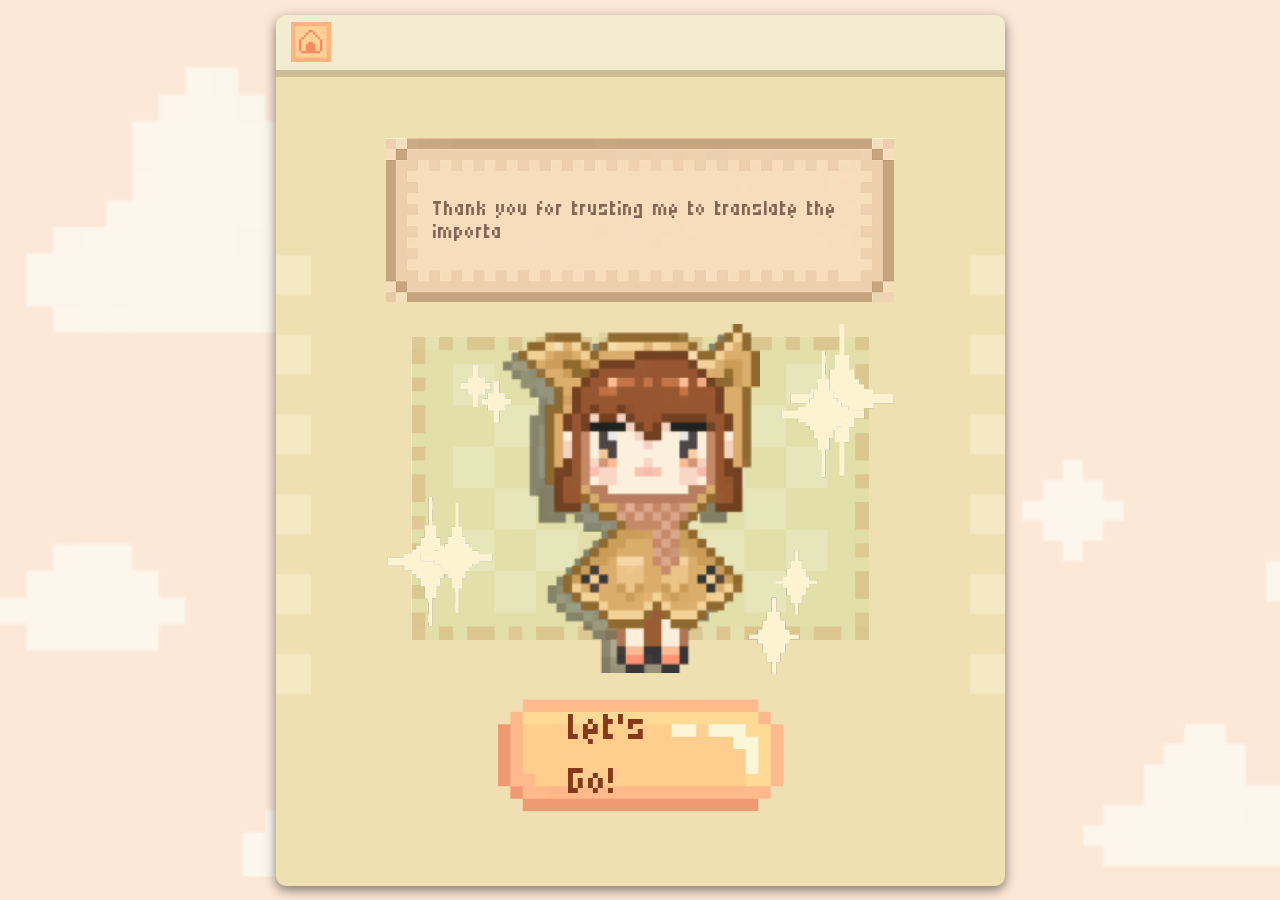
<file: html/questions.html>
<!DOCTYPE html>
<html lang="en">
<head>
    <meta charset="UTF-8">
    <title>Page Title</title>
    <script src="../javascript/dialogue.js" defer></script>
    <script src="../javascript/welcomeText.js" defer></script>
    <link rel="stylesheet" href="../css/main.css">
    <link rel="stylesheet" href="../css/quiz.css">
    <link rel="stylesheet" href="../css/questions.css">
    <link rel="stylesheet" href="../css/components.css">
    <link rel="preconnect" href="https://fonts.googleapis.com">
    <link rel="preconnect" href="https://fonts.googleapis.com">
    <link rel="preconnect" href="https://fonts.gstatic.com" crossorigin>
    <link href="https://fonts.googleapis.com/css2?family=Micro+5&display=swap" rel="stylesheet">
</head>
<body>
<div class="layered-background">
    <img class="background-layer" src="../images/decor/cloud_background.png" alt="Background Layer">
    <div class="question-app">
        <div class="question-header">
            <div class="question-header-top">
                <div class="header-home">
                    <a href="../html/start.html">
                        <img class="home-icon" src="../images/icons/home_icon.jpg" alt="Home Icon">
                    </a>
                </div>
            </div>
            <div class="question-header-shadow"></div>
        </div>
        <div class="home-main"> 
            <img class="home-main-decor" src="../images/decor/quiz_decor.png" alt="Main Decor">
            <div class="home-main-content">
                <div class="text-box-container">
                    <p id="box-text"></p>
                    <img class="text-box" src="../images/UI/text_box.png" alt="Text Box">
                </div>
                <div class="question-layers">
                    <div class="question-background"> 
                        <img class="quiz-background" src="../images/decor/quiz_background.png" alt="Question Image">
                    </div>
                    <img class="quiz-character-a" src="../images/characters/Catrina.png" alt="Quiz Cat">
                    <div class="sparkle-container">
                        <img class="bg bg1" src="../images/decor/sparkle_1.png" alt="Catrina Decor">
                        <img class="bg bg2" src="../images/decor/sparkle_2.png" alt="Catrina Decor">
                    </div>
                </div>
                <a href="../html/quiz.html" class="start-link">
                    <div class="button-container">
                        <img class="button" src="../images/buttons/button_b.png" alt="Start Button">
                        <img class="button-hover" src="../images/buttons/button_b2.png">
                        <h1 class="button-2-text">Let's Go!</h1>
                    </div>
                </a>
            </div>
            <img class="home-main-decor" src="../images/decor/quiz_decor.png" alt="Main Decor">
        </div>
    </div>
</div>
</body>

</html>
</file>
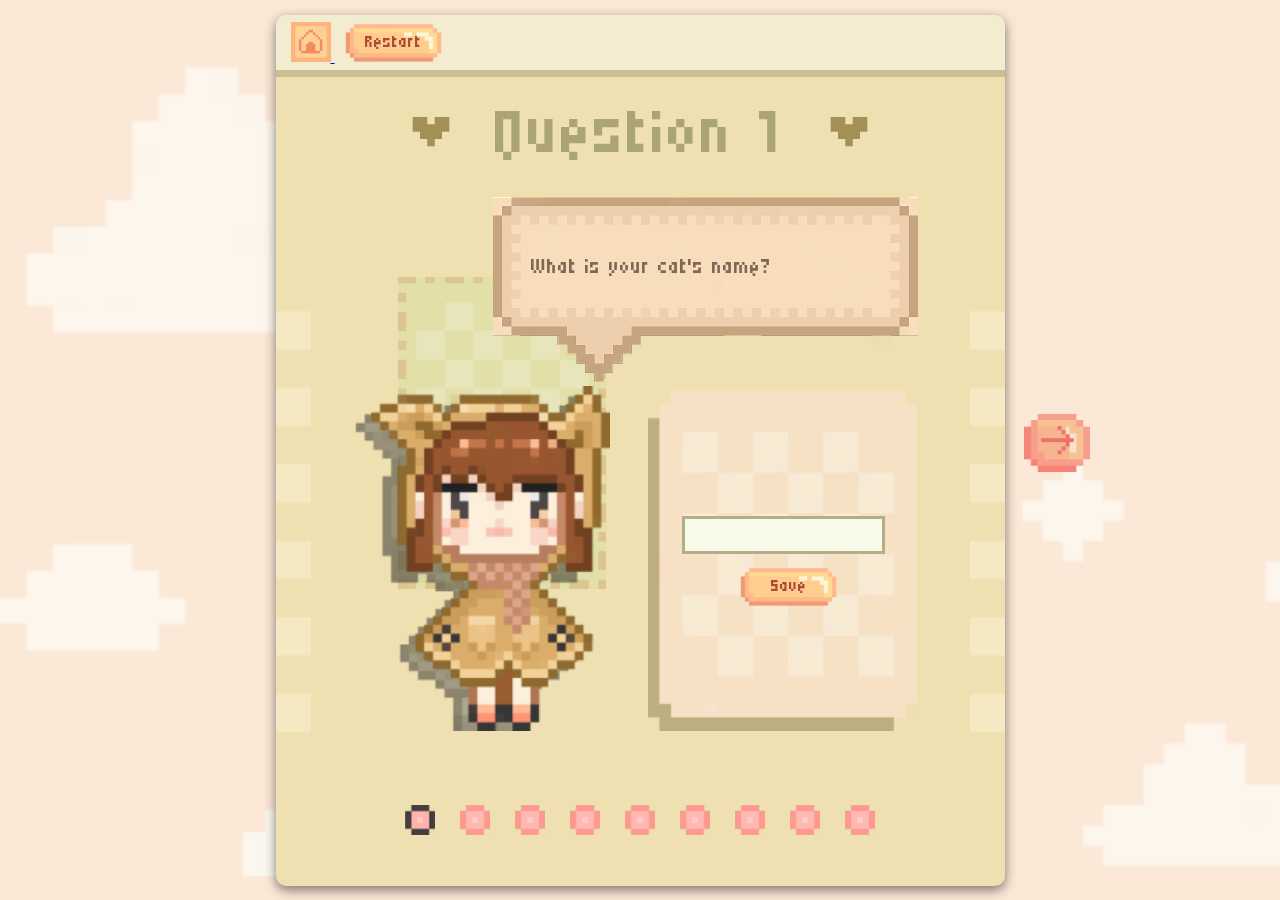
<file: html/quiz.html>
<!DOCTYPE html>
<html lang="en">
<head>
    <meta charset="UTF-8">
    <title>Page Title</title>
    <script src="../javascript/quizData.js" defer></script>
    <script src="../javascript/dialogue.js" defer></script>
    <script src="../javascript/quiz.js" defer></script>
    <link rel="stylesheet" href="../css/main.css">
    <link rel="stylesheet" href="../css/quiz.css">
    <link rel="stylesheet" href="../css/questions.css">
    <link rel="stylesheet" href="../css/components.css">
    <link rel="preconnect" href="https://fonts.googleapis.com">
    <link rel="preconnect" href="https://fonts.googleapis.com">
    <link rel="preconnect" href="https://fonts.gstatic.com" crossorigin>
    <link href="https://fonts.googleapis.com/css2?family=Micro+5&display=swap" rel="stylesheet"></head>
<body>
<div class="layered-background">
    <div class="arrow-buttons">
        <div id="left-arrow-container" class ="button-container">
        <img id="left-arrow" class="arrow-button" src="../images/buttons/arrow_left.png" alt="Left Arrow">
        <img id="left-hover" class="arrow-hover" src="../images/buttons/left_hover.png">
        </div>
        <div id="right-arrow-container" class ="button-container">
        <img id="right-arrow" class="arrow-button" src="../images/buttons/arrow_right.png" alt="Right Arrow">
        <img id="right-hover" class="arrow-hover" src="../images/buttons/right_hover.png">
        </div>
    </div>
    <img class="background-layer" src="../images/decor/cloud_background.png" alt="Background Layer">
    <div class ="quiz-navigation">
        <img class="position-marker"> 
        <img class="position-marker">
        <img class="position-marker">
        <img class="position-marker">
        <img class="position-marker">
        <img class="position-marker"> 
        <img class="position-marker">
        <img class="position-marker">
        <img class="position-marker">
    </div>

<div class ="quiz-app">
    <div class="card-container">
        <div class="card-active">
            <div class="question-header">
                <div class="question-header-top">
                    <div class="header-home">
                        <a href="../html/start.html">
                            <img class="home-icon" src="../images/icons/home_icon.jpg" alt="Home Icon">
                        </a>
                        <div class="button-container">
                            <img class="restart-button" src="../images/buttons/button_b.png" alt="Restart Button">
                            <img class="restart-button-hover" src="../images/buttons/button_b2.png">
                            <h1 class="restart-button-text">Restart</h1>
                        </div>
                    </div>
                </div>
                <div class="question-header-shadow"></div>
            </div>
                <div class="quiz-container"> 
                        <img class="quiz-main-decor" src="../images/decor/quiz_decor.png" alt="Main Decor">
                    <div class="quiz-main">
                    <div class="quiz-header"> 
                        <img class="small_heart_2" src="../images/decor/small_heart_2.png" alt="Small Heart">
                        <h1 id= question-title class="quiz-header-text"></h1>
                        <img class="small_heart_2" src="../images/decor/small_heart_2.png" alt="Small Heart">
                    </div>
                    <div class="quiz-main-content">
                            <div class="question-background-2"> 
                                <img class="quiz-background" src="../images/decor/quiz_background_2.png" alt="Question Image">
                            </div>
                        <div class="quiz-content-container">
                            <div class="quiz-text-box-container">
                                <p id="quiz-box-text"></p>
                                <img class="quiz-text-box" src="../images/UI/quiz_text_box.png" alt="Text Box">
                            </div>
                            <div class="quiz-lower-content">
                                <img class="quiz-character" src="../images/characters/Catrina.png" alt="Quiz Cat">
                                <div class="answer-container">
                                    <div class="answer-content">
                                        <!-- <p class="answer-text">My cat's name is:</p>
                                        <input type="text" placeholder="Enter name"> -->
                                        <div id="answer-area">
                                            <!-- JavaScript inserts the question and input here -->
                                        </div>
                                        <div id="save-button" class="button-container">
                                            <img class="restart-button" src="../images/buttons/button_b.png" alt="Restart Button">
                                            <img class="restart-button-hover" src="../images/buttons/button_b2.png">
                                            <h1 id="save-text" class="restart-button-text">Save</h1>
                                        </div>
                                    </div>
                                    <img class="answer-box" src="../images/UI/quiz_background.png" alt="Answer Box">
                                </div>
                            </div>
                        </div>
                    </div>
                </div>
                <img class="quiz-main-decor" src="../images/decor/quiz_decor.png" alt="Main Decor">
            </div>
        </div>
</div>
</div>
</body>
</html>
</file>
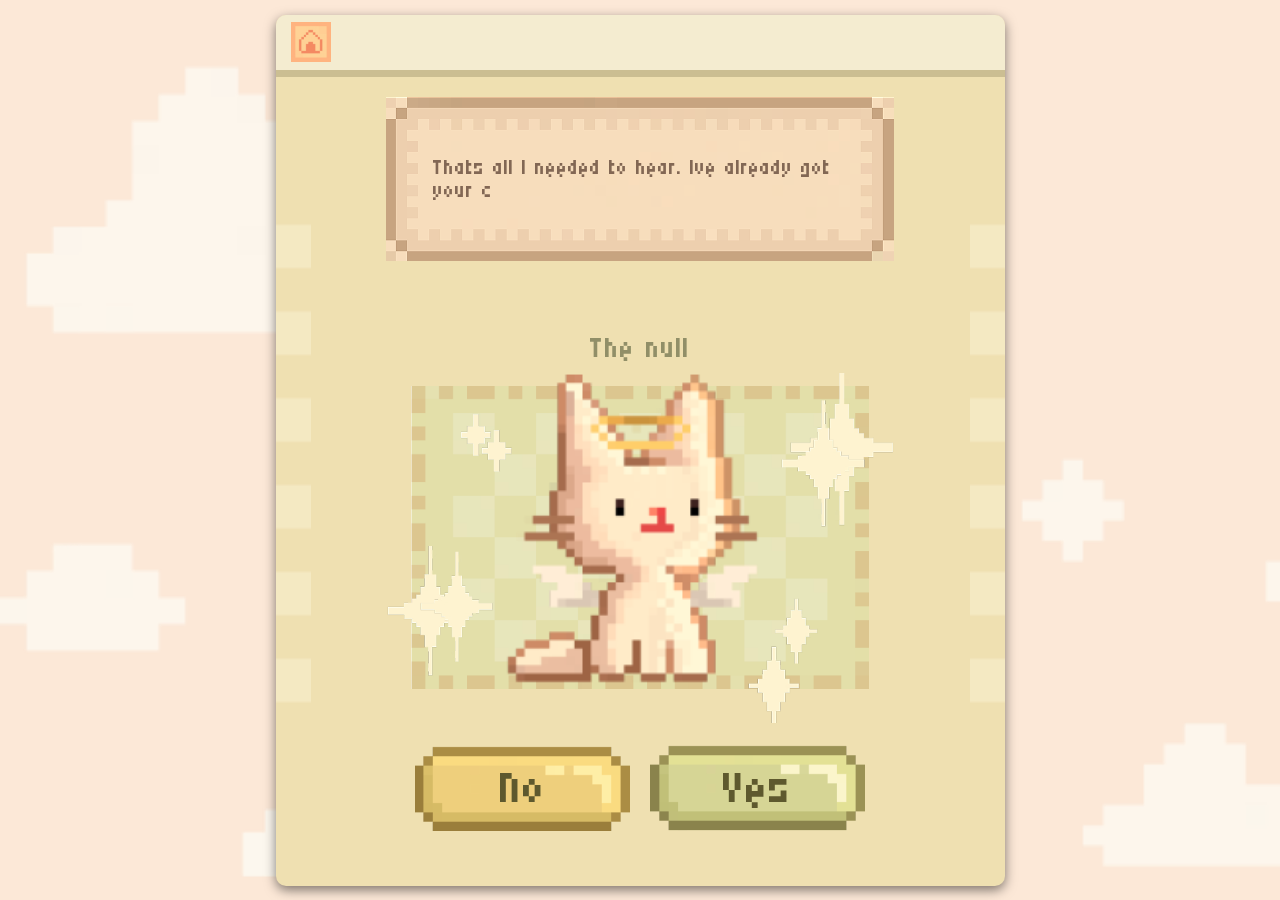
<file: html/result.html>
<!DOCTYPE html>
<html lang="en">
<head>
    <meta charset="UTF-8">
    <title>Page Title</title>
    <script src="../javascript/dialogue.js" defer></script>
    <script src="../javascript/welcomeText.js" defer></script>
    <link rel="stylesheet" href="../css/main.css">
    <link rel="stylesheet" href="../css/quiz.css">
    <link rel="stylesheet" href="../css/questions.css">
    <link rel="stylesheet" href="../css/components.css">
    <link rel="stylesheet" href="../css/result.css">
    <link rel="preconnect" href="https://fonts.googleapis.com">
    <link rel="preconnect" href="https://fonts.googleapis.com">
    <link rel="preconnect" href="https://fonts.gstatic.com" crossorigin>
    <link href="https://fonts.googleapis.com/css2?family=Micro+5&display=swap" rel="stylesheet">
</head>
<body>
<div class="layered-background">
    <img class="background-layer" src="../images/decor/cloud_background.png" alt="Background Layer">
    <div class="question-app">
        <div class="question-header">
            <div class="question-header-top">
                <div class="header-home">
                    <a href="../html/start.html">
                        <img class="home-icon" src="../images/icons/home_icon.jpg" alt="Home Icon">
                    </a>
                </div>
            </div>
            <div class="question-header-shadow"></div>
        </div>
        <div class="home-main"> 
            <img class="home-main-decor" src="../images/decor/quiz_decor.png" alt="Main Decor">
            <div class="home-main-content">
                <div class="text-box-container">
                    <p id="result-text"></p>
                    <img class="text-box" src="../images/UI/text_box.png" alt="Text Box">
                </div>
                <h1 id="cat-name" class="cat-name"></h1>
                <h2 id="cat-personality" class="cat-personality">(Personality)</h2>
                <div class="question-layers">
                    <div class="question-background"> 
                        <img class="quiz-background" src="../images/decor/quiz_background.png" alt="Question Image">
                    </div>
                    <img id="cat-result" class="quiz-character-a" src="../images/characters/angel_light.png" alt="Quiz Cat">
                    <div id="personality-background" class="sparkle-container">
                        <img id="decorImg_1"  class="bg bg1" src="../images/decor/sparkle_1.png" alt="Catrina Decor">
                        <img id="decorImg_2" class="bg bg2" src="../images/decor/sparkle_2.png" alt="Catrina Decor">
                    </div>
                </div>

                <div class="yesno-container">

                    <a href="../html/quiz.html" class="start-link">
                        <div class="button-container">
                            <img class="button" src="../images/buttons/button_e.png" alt="Start Button">
                            <img class="button-hover" src="../images/buttons/button_e2.png">
                            <h1 class="button-text">No</h1>
                        </div>
                    </a>

                    <a href="../html/translate.html" class="start-link">
                        <div class="button-container">
                            <img class="button" src="../images/buttons/button_f.png" alt="Start Button">
                            <img class="button-hover" src="../images/buttons/button_f2.png">
                            <h1 class="button-text">Yes</h1>
                        </div>
                    </a>

                </div>

            </div>
            <img class="home-main-decor" src="../images/decor/quiz_decor.png" alt="Main Decor">
        </div>
    </div>
</div>

<script src="../javascript/result.js" defer></script>
</body>

</html>
</file>
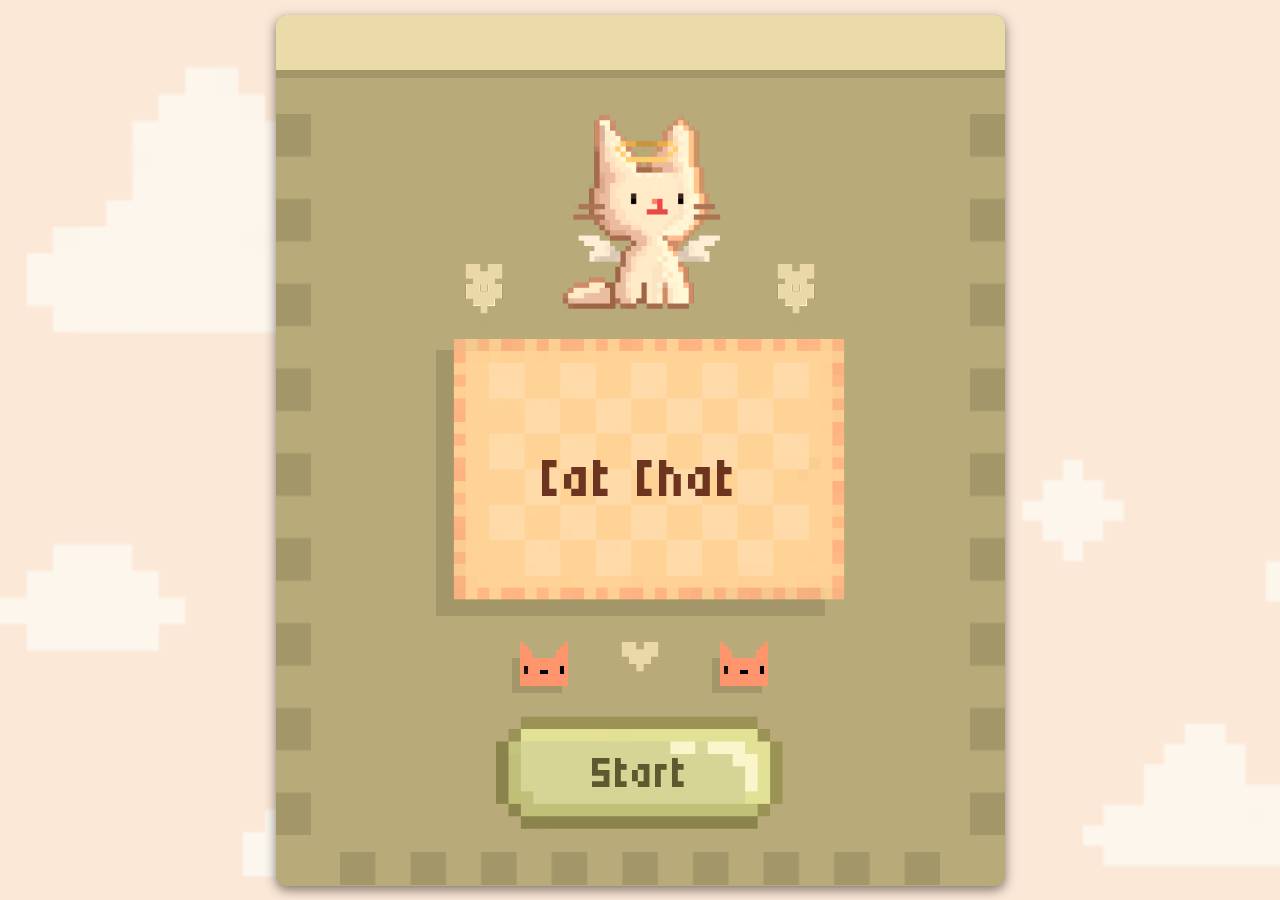
<file: html/start.html>
<!DOCTYPE html>
<html lang="en">
<head>
    <meta charset="UTF-8">
    <title>Page Title</title>
    <link rel="stylesheet" href="../css/main.css">
    <link rel="stylesheet" href="../css/questions.css">
    <link rel="stylesheet" href="../css/components.css">
    <link rel="preconnect" href="https://fonts.googleapis.com">
    <link rel="preconnect" href="https://fonts.googleapis.com">
    <link rel="preconnect" href="https://fonts.gstatic.com" crossorigin>
    <link href="https://fonts.googleapis.com/css2?family=Micro+5&display=swap" rel="stylesheet"></head>
</head>
<body>
<div class="layered-background">
    <img class="background-layer" src="../images/decor/cloud_background.png" alt="Background Layer">
    <div class="app">
        <div class="header">
            <div class="header-top">
            </div>
            <div class="header-shadow"></div>
        </div>
        <div class="home-main"> 
            <img class="home-main-decor" src="../images/decor/home_decor.png" alt="Main Decor">
            <div class="home-main-content">
                <div class="upper-images"> 
                    <div class="small-heart-container">
                        <img class="small_heart sh1" src="../images/decor/small_heart.png" alt="Small Heart">
                        <img class="small_heart sh2" src="../images/decor/small_heart_raised.png" alt="Small Heart">
                    </div>
                    <img class="angel_cat" src="../images/decor/angel_cat.png" alt="Small Heart">
                    <div class="small-heart-container">
                        <img class="small_heart sh1" src="../images/decor/small_heart.png" alt="Small Heart">
                        <img class="small_heart sh2" src="../images/decor/small_heart_raised.png" alt="Small Heart">
                    </div>
                </div>
                <div class="matt-container">
                    <img class="neutral-mat" src="../images/decor/neutral_mat.png" alt="Neutral Mat">
                    <h1 class="header-text">Cat Chat</h1>
                </div>
                <div class="lower-images"> 
                    <img class="mini_cat" src="../images/decor/mini_cat.png" alt="Mini Cat">
                    <img class="small_heart_b" src="../images/decor/small_heart.png" alt="Small Heart">
                    <img class="mini_cat" src="../images/decor/mini_cat.png" alt="Mini Cat">
                </div>
                <a href="../html/questions.html" class="start-link">
                    <div class="button-container">
                        <img class="button" src="../images/buttons/button_a.png" alt="Start Button">
                        <img class="button-hover" src="../images/buttons/button_a2.png">
                        <h1 class="button-text">Start</h1> 
                    </div>
                </a>
            </div>
            <img class="home-main-decor" src="../images/decor/home_decor.png" alt="Main Decor">
        </div>
        <img class="home-foot-decor" src="../images/decor/home_foot_decor.png" alt="Foot Decor"> 
    </div>
</div>
</body>
</html>
</file>
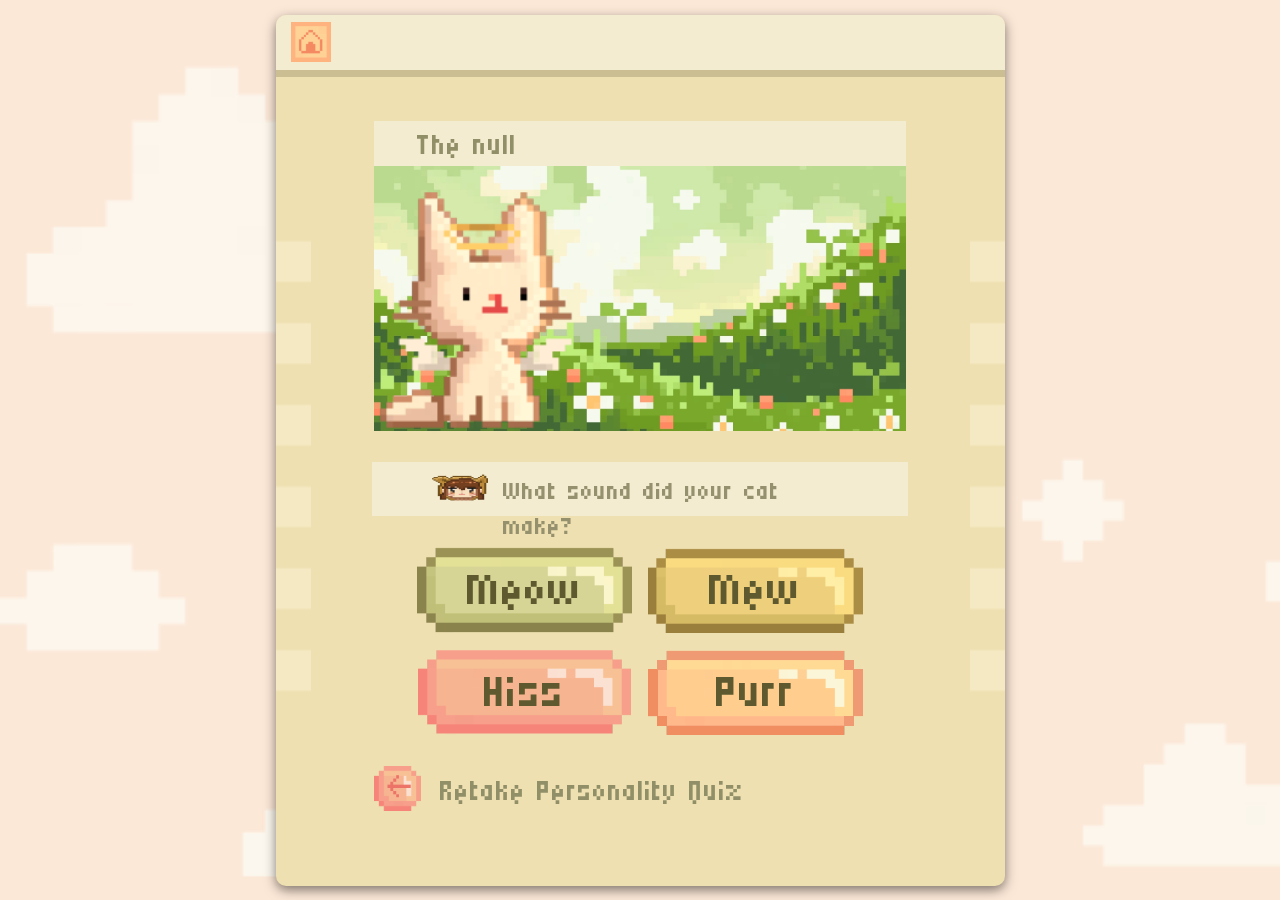
<file: html/translate.html>
<!DOCTYPE html>
<html lang="en">
<head>
    <meta charset="UTF-8">
    <title>Page Title</title>
    <script src="../javascript/dialogue.js" defer></script>
    <script src="../javascript/welcomeText.js" defer></script>
    <script src="../javascript/result.js" defer></script>
    <script src="../javascript/translation.js" defer></script>
    <link rel="stylesheet" href="../css/main.css">
    <link rel="stylesheet" href="../css/quiz.css">
    <link rel="stylesheet" href="../css/questions.css">
    <link rel="stylesheet" href="../css/translate.css">
    <link rel="stylesheet" href="../css/components.css">
    <link rel="stylesheet" href="../css/result.css">
    <link rel="preconnect" href="https://fonts.googleapis.com">
    <link rel="preconnect" href="https://fonts.googleapis.com">
    <link rel="preconnect" href="https://fonts.gstatic.com" crossorigin>
    <link href="https://fonts.googleapis.com/css2?family=Micro+5&display=swap" rel="stylesheet">
</head>
<body>
<div class="layered-background">
    <img class="background-layer" src="../images/decor/cloud_background.png" alt="Background Layer">
    <div class="question-app">
        <div class="question-header">
            <div class="question-header-top">
                <div class="header-home">
                    <a href="../html/start.html">
                        <img class="home-icon" src="../images/icons/home_icon.jpg" alt="Home Icon">
                    </a>
                </div>
            </div>
            <div class="question-header-shadow"></div>
        </div>
        <div class="home-main"> 
            <img class="home-main-decor" src="../images/decor/quiz_decor.png" alt="Main Decor">
            <div class="translate-main-content">

                <div class="translate-layers">
                    <div class="background-header">
                        <h1 id="cat-name" class="cat-name-2"></h1>
                        <h2 id="cat-personality" class="cat-personality">(Personality)</h2>
                    </div>
                    <div class="personality-background"> 
                        <img id="personality-background" class="quiz-background" src="../images/decor/sweetie_background.png" alt="Question Image">
                    </div>
                    <img id="cat-result" class="quiz-character-b" src="../images/characters/angel_light.png" alt="Quiz Cat">
                    <div id="speech-container" class="speech-container"> 

                    </div>
                </div>

                <div class="blurb-container">
                    <img class="character-icon" src="../images/characters/mini-character.png" alt="Character Icon">
                    <p id="blurb-text" class= blurb-text>What sound did your cat make?</p>
                </div>

                <div class="sound-button-container">

                        <div id="meow-button" class="button-container">
                            <img class="button" src="../images/buttons/button_f.png" alt="Meow Button">
                            <img class="button-hover" src="../images/buttons/button_f2.png">
                            <h1 class="button-text">Meow</h1>
                        </div>

                        <div id="mew-button" class="button-container">
                            <img class="button" src="../images/buttons/button_e.png" alt="Mew Button">
                            <img class="button-hover" src="../images/buttons/button_e2.png">
                            <h1 class="button-text">Mew</h1>
                        </div>

                        <div id="hiss-button" class="button-container">
                            <img class="button" src="../images/buttons/button_h.png" alt="Hiss Button">
                            <img class="button-hover" src="../images/buttons/button_h2.png">
                            <h1 class="button-text">Hiss</h1>
                        </div>

                        <div id="purr-button" class="button-container">
                            <img class="button" src="../images/buttons/button_g.png" alt="Purr Button">
                            <img class="button-hover" src="../images/buttons/button_g2.png">
                            <h1 class="button-text">Purr</h1>
                        </div>

                </div>

                <a href="../html/quiz.html" class="return-section">
                    <div id="return-arrow-container" class ="button-container">
                        <img id="return-arrow" class="return-button" src="../images/buttons/arrow_left.png" alt="Left Arrow">
                        <img id="return-hover" class="return-hover" src="../images/buttons/left_hover.png">
                    </div>

                        <h1 class="return-text">Retake Personality Quiz</h1>
                    
                </a>
                

            </div>
            <img class="home-main-decor" src="../images/decor/quiz_decor.png" alt="Main Decor">
        </div>
    </div>
</div>
</body>

</html>
</file>
<file: css/main.css>
body {
    margin: 0;
    min-height: 100vh;
  
    display: flex;
    justify-content: center;
    align-items: center;
  
    background: #FFECDB;
  }
  
  .app {
    width: 729px;
    height: 871px;
    border-radius: 10px;

    position: relative;
  
    background: #B8AA79;
    overflow: hidden;
    display: flex;
    flex-direction: column;
    justify-content: space-between;
    align-items: center;
    box-shadow: 0 4px 12px rgba(0, 0, 0, 0.5);
  }
.header {
    width:100%;
}
  .header-top{ 
    height: 55px;
    background-color: #EADBA9;
  }

  .header-shadow {
    height: 8px;
    background-color: #A39669;
  }

  .home-main {
    display:flex; 
    flex-direction: row; 
    justify-content: space-between;
    width: 100%;
  }

  .home-main-decor {
    height:auto;
    width:35px;
  }

  .home-foot-decor {
    width: 600px;
  }

  .home-main-content {
    display:flex; 
    gap:22px;
    flex-direction: column; 
    justify-content: space-around;
    align-items: center;
    height: 100%;
  }

  .upper-images {
    display:flex; 
    flex-direction: row; 
    justify-content: space-around;
    align-items: flex-end;
    width: 100%;
  }

  .lower-images {
    display:flex; 
    flex-direction: row; 
    justify-content: space-around;
    align-items: flex-start;
    width: 75%;
  }

  .matt-container {
    position: relative;
    display: inline-block;
  }

  .neutral-matt {
    display: block;
  }

  .header-text {
    position: absolute;
    top: 50%;
    left: 50%;

    transform: translate(-50%, -50%);

    margin: 0;
    font-family: "Micro 5", sans-serif;
    font-weight: 400;
    font-style: normal;
    font-size: 80px;
    color: #6D351F;
  }

  .small-heart-container {
    position: relative;
    width: 44px;
    height: 50px;
  }

  .small_heart {
    position: absolute;
    inset: 0;
  }


  .sh1 {
    animation: heartframe 1s steps(1) infinite;
}

  .sh2 {
    top: 20px;
    animation: heartframe2 1s steps(1) infinite;
}

@keyframes heartframe {
  0%, 49% {
      opacity: 1;
  }

  50%, 100% {
      opacity: 0;
  }
}

@keyframes heartframe2 {
  0%, 49% {
      opacity: 0;
  }

  50%, 100% {
      opacity: 1;
  }
}
</file>
<file: css/quiz.css>
body {
    margin: 0;
    min-height: 100vh;
  
    display: flex;
    justify-content: center;
    align-items: center;
  
    background: #FFECDB;
  }

  .quiz-container {
    display:flex; 
    flex-direction: row; 
    justify-content: flex-start;
    width: 100%;
  }

  .quiz-main-decor {
    height: 650px;
    width: 35px;
    padding-top: 122px;
    opacity: 1;
  }
  
  .card-container{
    position: relative;
    width: 729px;
    height: 871px;
  }

  .card-active{
    width: 729px;
    height: 871px;
    box-sizing: border-box;
    padding-bottom: 70px;
    border-radius: 10px;

    position: absolute;
  
    background: #efe0b1;
    overflow: hidden;
    display: flex;
    flex-direction: column;
    justify-content: space-between;
    align-items: center;
    box-shadow: 0 4px 12px rgba(0, 0, 0, 0.5);
    z-index: 3;
  }

  .card {
    position: absolute;
    top:0;
    left:0;
    inset: 0;

    width: 729px;
    height: 871px;
    box-sizing: border-box;
    padding-bottom: 70px;
    border-radius: 10px;
  
    background: #f0e1b1;
    overflow: hidden;
    display: flex;
    flex-direction: column;
    justify-content: space-between;
    align-items: center;
}

.quiz-main {
    display:flex; 
    flex-direction: column;
    justify-content: flex-start;
    gap: 10px;
    align-items: center;
    width: 100%; 
}

.quiz-header {
    display:flex;
    flex-direction: row;
    justify-content: space-between;
    align-items: center;
    width:70%;
    margin-top: 40px;
}

.small_heart_2 {
    width: 44px;
    height: 30px;
}

.quiz-header-text {
    font-family: "Micro 5", sans-serif;
    font-weight: 400;
    font-style: normal;
    font-size: 90px;
    color: #aba476;
    margin: 0;
    line-height: 0%;
}

.quiz-buttons {
    margin-top: 45px;;
    display:flex;
    flex-direction: row;
    gap: 25px;
    justify-content: center;
    align-items: center;
    width:65%;
}

.quiz-main-content {
    margin-top: 40px;
    width: 90%;
    height: 500px;
    position: relative;
    display: inline-block;
}

.question-background-2 {
    position: absolute;
    top: 80px;
    left: 55px;
    width: 35%;
    height: 330px;
    display: block;
  }

.quiz-content-container {
    position: absolute;
    top: 0;
    left: 0;
}

.quiz-lower-content {
    display:flex;
    flex-direction: row;
    justify-content: space-between;
    align-items: flex-end;
    padding: 0px 0px 0px 10px;
}

.quiz-character {
    width: auto;
    height: 345px;
}

.answer-container {
    position: relative;
    display: inline-block;
    width: 270px;
    height: 340px;
    display: flex;
    justify-content: center;
}

.answer-content {
    position: absolute;
    display: flex;
    gap: 13px;
    flex-direction: column;
    align-items: center;
    justify-content: center;
    /* top: 8%; */
    width: 80%;
    height: 100%;
    /* padding-left: 30px; */
    /* padding-right: 10px;  */
}

.answer-text{
    align-self: center;
    margin: 0;
    font-family: "Micro 5", sans-serif;
    font-weight: 400;
    font-style: normal;
    font-size: 29px;
    color: #917765;
}

.answer-box {
    display: block;
    width: 100%;
    /* margin-bottom: 20px; */
}

input[type="text"] {
    width: 165px;
    padding: 7px 16px;

    border: 3px solid #b1ae88;
    border-radius: 0px;

    font-size: 1rem;

    background-color: #f8fbe9;
}

input:focus[type="text"] {
    outline: none;
    border-color: #FFB480;
    background-color: #fce8cd;
}

.radio-option {
    font-family: "Micro 5", sans-serif;
    font-size: 1.4rem;
    font-weight: 600;
    color: #917765;
    padding-top: 5px;

    display: flex;
    align-items: center;
    gap: 10px;

    cursor: pointer;
}

.radio-option input[type="radio"] {
    accent-color: #FFB480;
    width: 20px;
    height: 20px;
}

.quiz-app {
    display:flex;
    flex-direction: column;
    align-items: center;
}

.quiz-navigation {
    display: flex;
    flex-direction: row;
    align-items: center;
    justify-content: center;
    gap: 25px;
    padding-top: 30px;
    width: 100%;

    position: absolute;
    align-items: center;
    z-index: 5;
    top: 760px;
}

.position-marker {
    width: 30px;
}

/* .layered-effect {
    width: 929px;
    height: 660px;
    margin-top: 100px;
    box-sizing: border-box;
    padding-bottom: 70px;
    border-radius: 10px;

    position: absolute;
  
    background: #c9be99;
    overflow: hidden;
    display: flex;
    flex-direction: column;
    justify-content: space-between;
    align-items: center;
    box-shadow: 0 4px 12px rgba(0, 0, 0, 0.5);
    z-index: 1;
} */

.arrow-buttons {
    position: absolute;
    width: 900px;
    height: 660px;
    display: flex;
    margin-top: 100px;
    flex-direction: row;
    align-items: center;
    justify-content: space-between;
    z-index: 2;
}

.arrow-button {
    width: 66px;
    height: 58px;
    cursor: pointer;
}

.arrow-hover {
    width: 66px;
    height: 58px;
    cursor: pointer;

    position: absolute;
    top: 0;
    left: 0;
  
    opacity: 0;
    transition: opacity 0.15s ease;
  }

  .button-container:hover .arrow-hover {
    opacity: 1;
  }

  

  .submit-button {
    height: 70px;
    margin-left: 10px;;
  }
  
  .submit-button,
  .submit-button-hover {
      display: block;
  }
  
  .submit-button-hover {
    height: 70px;
    margin-left: 10px;;
    position: absolute;
    top: 0;
    left: 0;
  
    opacity: 0;
    transition: opacity 0.15s ease;
  }

  .button-container:hover .submit-button-hover {
    opacity: 1;
  }

  .submit-button-text {
    position: absolute;
    top: 50%;
    left: 55%;

    transform: translate(-50%, -50%);

    margin: 0;
    font-family: "Micro 5", sans-serif;
    font-weight: 400;
    font-style: normal;
    font-size: 34px;
    color: #696239;
}
 .color-reference { 
    display: flex;
    flex-direction: column;
    gap: 3px;
    padding-top: 9px;
 }

 .color-layout {
    display: flex;
    flex-direction: row;
    gap: 10px;
    align-items: center;
 }
</file>
<file: css/questions.css>
body {
    margin: 0;
    min-height: 100vh;
  
    display: flex;
    justify-content: center;
    align-items: center;
  
    background: #fce8d7;
  }
  
  .question-app {
    width: 729px;
    height: 871px;
    box-sizing: border-box;
    padding-bottom: 70px;
    border-radius: 10px;

    position: relative;

    background: #efe0b1;
    overflow: hidden;
    display: flex;
    flex-direction: column;
    justify-content: space-between;
    align-items: center;
    box-shadow: 0 4px 12px rgba(0, 0, 0, 0.5);
  }
.question-header {
    width:100%;
}
  .question-header-top{ 
    height: 55px;
    background-color: #f4ecd0;
  }

  .question-header-shadow {
    height: 7px;
    background-color: #cbbe92;
  }

  .home-main {
    display:flex; 
    flex-direction: row; 
    justify-content: space-between;
    width: 100%;
    margin-top: 20px;
  }

  .home-main-decor {
    height:auto;
    width:35px;
  }

  .home-foot-decor {
    width: 600px;
  }

  .home-main-content {
    display:flex; 
    gap:22px;
    flex-direction: column; 
    justify-content: space-around;
    align-items: center;
    height: 100%;
  }

  .question-background {
    width: 90%;
    height: 330px;
    display: flex;
    justify-content: center;
    align-items: center;
    position:absolute;
    top: 0;
  }

  .quiz-background {
    width: 100%;
  }

  .question-layers {
    position: relative;
    width: 100%;
    height: 350px;;
    display:flex;
    flex-direction: column;
    align-items: center;
  }

  .quiz-character-a {
    position: absolute;
    width: 260px;
    margin-right: 20px;
  }

  .sparkle-container {
    position: relative;
    width: 100%;
    height: 100%;
}

  .bg {
    position: absolute;
    inset: 0;
    width: 100%;
    height: 100%;
    object-fit: cover;
  }

  .bg1 {
    animation: frame1 1s steps(1) infinite;
}

  .bg2 {
    animation: frame2 1s steps(1) infinite;
}

@keyframes frame1 {
  0%, 49% {
      opacity: 1;
  }

  50%, 100% {
      opacity: 0;
  }
}

@keyframes frame2 {
  0%, 49% {
      opacity: 0;
  }

  50%, 100% {
      opacity: 1;
  }
}
</file>
<file: css/components.css>
.button-container {
    position: relative;
    display: inline-block;
    cursor: pointer;
}

.button,
.button-hover {
    display: block;
}

.button-hover {
  position: absolute;
  top: 0;
  left: 0;

  opacity: 0;
  transition: opacity 0.15s ease;
}

.button-container:hover .button-hover {
  opacity: 1;
}

.button-container:active {
  transform: translateY(4px);
}

  .button-text {
        position: absolute;
        top: 50%;
        left: 50%;

        transform: translate(-50%, -50%);

        margin: 0;
        font-family: "Micro 5", sans-serif;
        font-weight: 400;
        font-style: normal;
        font-size: 64px;
        color: #5E592E;
  }

  .button-2-text {
        position: absolute;
        top: 50%;
        left: 50%;

        transform: translate(-50%, -50%);

        margin: 0;
        font-family: "Micro 5", sans-serif;
        font-weight: 400;
        font-style: normal;
        font-size: 54px;
        color: #85391B;
  }

  .button-e-text {
    position: absolute;
    top: 50%;
    left: 50%;

    transform: translate(-50%, -50%);

    margin: 0;
    font-family: "Micro 5", sans-serif;
    font-weight: 400;
    font-style: normal;
    font-size: 40px;
    color: #5E512E;
}

.button-f-text {
  position: absolute;
  top: 50%;
  left: 50%;

  transform: translate(-50%, -50%);

  margin: 0;
  font-family: "Micro 5", sans-serif;
  font-weight: 400;
  font-style: normal;
  font-size: 40px;
  color: #5E592E;
}

.restart-button {
  height: 39px;
  margin-left: 10px;;
}

.restart-button,
.restart-button-hover {
    display: block;
}

.restart-button-hover {
  height: 39px;
  margin-left: 10px;;
  position: absolute;
  top: 0;
  left: 0;

  opacity: 0;
  transition: opacity 0.15s ease;
}

.button-container:hover .restart-button-hover {
  opacity: 1;
}

.button-container:active {
  transform: translateY(4px);
}

  .restart-button-text {
        position: absolute;
        top: 50%;
        left: 55%;

        transform: translate(-50%, -50%);

        margin: 0;
        font-family: "Micro 5", sans-serif;
        font-weight: 400;
        font-style: normal;
        font-size: 24px;
        color: #AE4B32;
  }

.home-icon {
  width: 40px;
  height: 40px;
  margin-left: 15px;
  margin-top: 7px;
}

  .text-box-container {
    position: relative;
    display: inline-block;
    cursor: pointer;
}
.text-box{
    display: block;
}

  #box-text {
        position: absolute;
        top: 50%;
        left: 52%;

        transform: translate(-50%, -50%);

        margin: 0;
        font-family: "Micro 5", sans-serif;
        font-weight: 400;
        font-style: normal;
        font-size: 29px;
        color: #826754;
        line-height: .8;
        width: 435px;
  }

  .quiz-text-box-container {
    position: relative;
    display: inline-block;
    cursor: pointer;
    margin-left: 150px;
}

.quiz-text-box{
  display: block;
}

#quiz-box-text {
      position: absolute;
      top: 38%;
      left: 50%;

      transform: translate(-50%, -50%);

      margin: 0;
      font-family: "Micro 5", sans-serif;
      font-weight: 400;
      font-style: normal;
      font-size: 29px;
      color: #826754;
      line-height: .8;
      width: 350px;
}

.layered-background {
  position: relative;
  width: 100%;
  height: auto;
  display:flex;
  flex-direction: column;
  align-items: center;
}

.background-layer {
  position: absolute;
  top: 0;
  left: 0;
  width: auto;
  height: 100%; 
  z-index: 0;
  overflow: hidden;
  animation: sway 8s ease-in-out infinite;
}

@keyframes sway {
  0% {
      transform: translateX(0px);
  }
  50% {
      transform: translateX(80px);
  }
  100% {
      transform: translateX(0px);
  }
}
</file>
<file: css/result.css>
.cat-name {
    font-family: "Micro 5", sans-serif;
    font-weight: 400;
    font-style: normal;
    font-size: 80px;
    color: #918f68;
    line-height: 0%;
    margin: 20px;
}

.cat-personality {
    font-family: "Micro 5", sans-serif;
    font-weight: 400;
    font-style: normal;
    font-size: 40px;
    color: #918f68;
    margin: 3px;
    line-height: 0%;
}

.yesno-container {
    display: flex;
    flex-direction: row;
    justify-content: center;
    align-items: center;
    gap: 20px;
    margin-top: 0px;
}

#result-text {
    position: absolute;
    top: 50%;
    left: 52%;

    transform: translate(-50%, -50%);

    margin: 0;
    font-family: "Micro 5", sans-serif;
    font-weight: 400;
    font-style: normal;
    font-size: 29px;
    color: #826754;
    line-height: .8;
    width: 435px;
}
</file>
<file: css/translate.css>
.blurb-container {
    background-color: #F4ECD0;
    height: 27px;
    padding: 12px 60px 15px 60px;
    display: flex;
    flex-direction: row;
    gap: 15px;
    width: 78%;
}
.blurb-text { 
    margin: 0;
    font-family: "Micro 5", sans-serif;
    font-weight: 400;
    font-style: normal;
    font-size: 35px;
    color: #95906e;
}

.cat-name-2 {
    font-family: "Micro 5", sans-serif;
    font-weight: 400;
    font-style: normal;
    font-size: 60px;
    color: #918f68;
    line-height: 0%;
    margin: 0px;
    padding-left: 25px;
    
}

.personality-background {
    width: 100%;
    /* height: 330px; */
    display: flex;
    justify-content: center;
    align-items: center;
    position:absolute;
    top: 45px;
  }

  .quiz-character-b {
    position: absolute;
    left:0;
    top: 70px;
    width: 200px;
    margin-right: 20px;
  }

  .speech-bubble {
    position: absolute;
    z-index: 1;
    top: 32%;
    left: 35%;
    /* transform: translateX(-50%); */
    width: 320px;
  }
  .speech-text {
    position: absolute;
    z-index: 1;
    top: 37%;
    left: 40%;
    /* transform: translateX(-50%); */
    width: 280px;
    font-family: "Micro 5", sans-serif;
    font-weight: 400;
    font-style: normal;
    font-size: 23px;
    color: #918f68;
    line-height: 15px;
  }

  .background-header {
    background-color: #F4ECD0;
    height: 70px;
    display: flex;
    flex-direction: row;
    gap: 15px;
    width: 100%;
    padding-top: 21px;
  }

  .sound-button-container {
    width: 70%;
    display: grid;
    grid-template-columns: repeat(2, 2fr);
    justify-content: center;
    gap: 16px;
  }

  .return-section {
    width: 100%; 
    height: 50px; 
    display: flex;
    flex-direction: row;
    gap: 19px;
    align-items: center;
    text-decoration: none;
  }

  .return-text {
    font-family: "Micro 5", sans-serif;
    font-weight: 400;
    font-style: normal;
    font-size: 40px;
    color: #918f68;
    line-height: 0%;
  }

  .return-button {
    width: 47px;
    height: 45px;
    cursor: pointer;
}

.return-hover {
    width: 47px;
    height: 45px;
    cursor: pointer;

    position: absolute;
    top: 0;
    left: 0;
  
    opacity: 0;
    transition: opacity 0.15s ease;
  }

  .button-container:hover .return-hover {
    opacity: 1;
  }

  .translate-main-content {
    display:flex; 
    gap:31px;
    flex-direction: column; 
    justify-content: space-around;
    align-items: center;
    height: 100%;
    width: 73%;
  }

  .translate-layers {
    position: relative;
    width: 100%;
    height: 310px;;
    display:flex;
    flex-direction: column;
    align-items: center;
  }
</file>
